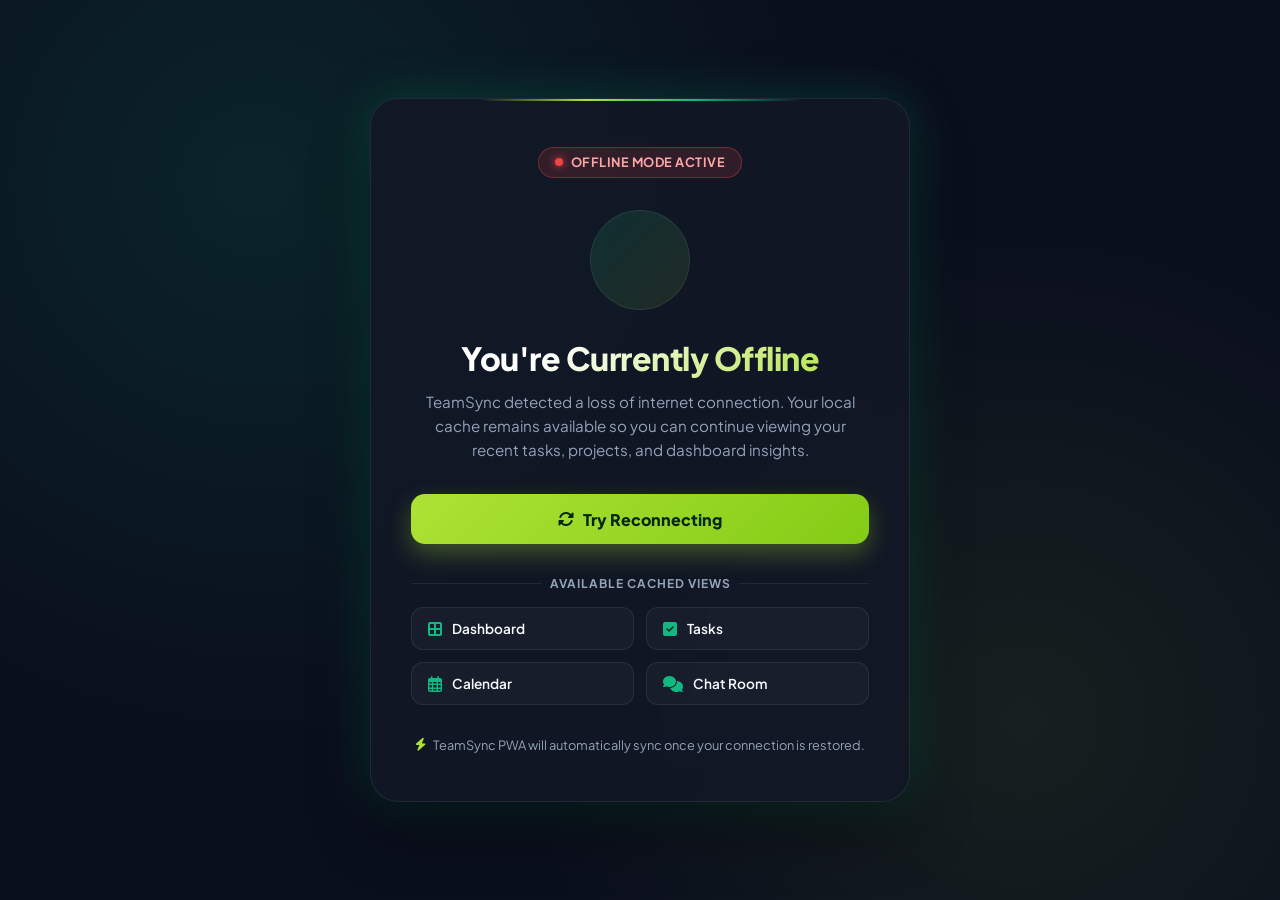
<file: offline.html>
<!DOCTYPE html>
<html lang="en">
<head>
    <meta charset="UTF-8">
    <meta name="viewport" content="width=device-width, initial-scale=1.0">
    <title>Offline | TeamSync</title>
    <link rel="icon" type="image/png" href="logo.png">
    <link rel="manifest" href="manifest.json">
    <meta name="theme-color" content="#10b981">
    <meta name="apple-mobile-web-app-capable" content="yes">
    <meta name="apple-mobile-web-app-status-bar-style" content="black-translucent">
    <link rel="apple-touch-icon" href="icons/apple-touch-icon.png">
    <link rel="stylesheet" href="https://cdnjs.cloudflare.com/ajax/libs/font-awesome/6.4.0/css/all.min.css">
    <link rel="preconnect" href="https://fonts.googleapis.com">
    <link rel="preconnect" href="https://fonts.gstatic.com" crossorigin>
    <link href="https://fonts.googleapis.com/css2?family=Plus+Jakarta+Sans:wght@400;500;600;700;800&family=Inter:wght@400;500;600;700&display=swap" rel="stylesheet">
    <style>
        :root {
            --bg-dark: #0a0f1d;
            --bg-card: rgba(18, 24, 38, 0.85);
            --primary: #10b981;
            --accent-lime: #ade235;
            --text-main: #f8fafc;
            --text-dim: #94a3b8;
            --border-glass: rgba(255, 255, 255, 0.08);
            --glow: rgba(16, 185, 129, 0.25);
        }

        * {
            margin: 0;
            padding: 0;
            box-sizing: border-box;
            font-family: 'Plus Jakarta Sans', -apple-system, BlinkMacSystemFont, sans-serif;
        }

        body {
            background-color: var(--bg-dark);
            background-image: 
                radial-gradient(circle at 20% 20%, rgba(16, 185, 129, 0.12) 0%, transparent 45%),
                radial-gradient(circle at 80% 80%, rgba(173, 226, 53, 0.08) 0%, transparent 40%);
            min-height: 100vh;
            display: flex;
            align-items: center;
            justify-content: center;
            padding: 1.5rem;
            color: var(--text-main);
            overflow-x: hidden;
        }

        .offline-container {
            width: 100%;
            max-width: 540px;
            background: var(--bg-card);
            backdrop-filter: blur(20px);
            -webkit-backdrop-filter: blur(20px);
            border: 1px solid var(--border-glass);
            border-radius: 28px;
            padding: 3rem 2.5rem;
            text-align: center;
            box-shadow: 0 30px 60px rgba(0, 0, 0, 0.4), 0 0 50px var(--glow);
            position: relative;
        }

        .offline-container::before {
            content: '';
            position: absolute;
            top: 0;
            left: 20%;
            right: 20%;
            height: 2px;
            background: linear-gradient(90deg, transparent, var(--accent-lime), var(--primary), transparent);
        }

        .offline-badge {
            display: inline-flex;
            align-items: center;
            gap: 0.5rem;
            background: rgba(239, 68, 68, 0.15);
            border: 1px solid rgba(239, 68, 68, 0.35);
            color: #fca5a5;
            padding: 0.4rem 1rem;
            border-radius: 100px;
            font-size: 0.8rem;
            font-weight: 700;
            letter-spacing: 0.5px;
            text-transform: uppercase;
            margin-bottom: 2rem;
        }

        .pulse-dot {
            width: 8px;
            height: 8px;
            background: #ef4444;
            border-radius: 50%;
            box-shadow: 0 0 8px #ef4444;
            animation: pulse 1.8s infinite;
        }

        @keyframes pulse {
            0% { transform: scale(0.95); opacity: 0.7; }
            50% { transform: scale(1.3); opacity: 1; }
            100% { transform: scale(0.95); opacity: 0.7; }
        }

        .offline-icon-wrap {
            width: 100px;
            height: 100px;
            background: linear-gradient(135deg, rgba(16, 185, 129, 0.15), rgba(173, 226, 53, 0.1));
            border: 1px solid var(--border-glass);
            border-radius: 50%;
            display: flex;
            align-items: center;
            justify-content: center;
            margin: 0 auto 1.75rem auto;
            position: relative;
        }

        .offline-icon-wrap i {
            font-size: 2.8rem;
            color: var(--accent-lime);
        }

        h1 {
            font-size: 2rem;
            font-weight: 800;
            letter-spacing: -0.5px;
            margin-bottom: 0.75rem;
            background: linear-gradient(135deg, #ffffff 30%, var(--accent-lime) 100%);
            -webkit-background-clip: text;
            -webkit-text-fill-color: transparent;
        }

        p.description {
            color: var(--text-dim);
            font-size: 0.95rem;
            line-height: 1.6;
            margin-bottom: 2rem;
        }

        .action-buttons {
            display: flex;
            flex-direction: column;
            gap: 0.85rem;
            margin-bottom: 2rem;
        }

        .btn-retry {
            background: linear-gradient(135deg, var(--accent-lime), #84cc16);
            color: #042617;
            font-weight: 800;
            font-size: 1rem;
            padding: 0.9rem 1.5rem;
            border-radius: 14px;
            border: none;
            cursor: pointer;
            display: inline-flex;
            align-items: center;
            justify-content: center;
            gap: 0.6rem;
            transition: all 0.25s ease;
            box-shadow: 0 10px 25px rgba(173, 226, 53, 0.3);
        }

        .btn-retry:hover {
            transform: translateY(-2px);
            box-shadow: 0 15px 30px rgba(173, 226, 53, 0.45);
        }

        .cached-links-title {
            font-size: 0.75rem;
            text-transform: uppercase;
            font-weight: 700;
            color: var(--text-dim);
            letter-spacing: 1px;
            margin-bottom: 1rem;
            display: flex;
            align-items: center;
            justify-content: center;
            gap: 0.5rem;
        }

        .cached-links-title::before, .cached-links-title::after {
            content: '';
            height: 1px;
            flex: 1;
            background: var(--border-glass);
        }

        .quick-grid {
            display: grid;
            grid-template-columns: repeat(2, 1fr);
            gap: 0.75rem;
        }

        .quick-link {
            display: flex;
            align-items: center;
            gap: 0.6rem;
            padding: 0.75rem 1rem;
            background: rgba(255, 255, 255, 0.03);
            border: 1px solid var(--border-glass);
            border-radius: 12px;
            color: var(--text-main);
            text-decoration: none;
            font-size: 0.85rem;
            font-weight: 600;
            transition: all 0.2s ease;
        }

        .quick-link i {
            color: var(--primary);
            font-size: 1rem;
        }

        .quick-link:hover {
            background: rgba(16, 185, 129, 0.1);
            border-color: rgba(16, 185, 129, 0.4);
            transform: translateY(-1px);
        }

        .status-footer {
            margin-top: 2rem;
            font-size: 0.8rem;
            color: var(--text-dim);
            display: flex;
            align-items: center;
            justify-content: center;
            gap: 0.4rem;
        }

        @media (max-width: 480px) {
            .offline-container {
                padding: 2rem 1.25rem;
                border-radius: 20px;
            }
            .quick-grid {
                grid-template-columns: 1fr;
            }
            h1 {
                font-size: 1.6rem;
            }
        }
    </style>
</head>
<body>
    <div class="offline-container">
        <div class="offline-badge">
            <span class="pulse-dot"></span>
            <span>Offline Mode Active</span>
        </div>

        <div class="offline-icon-wrap">
            <i class="fas fa-wifi-slash"></i>
        </div>

        <h1>You're Currently Offline</h1>
        <p class="description">
            TeamSync detected a loss of internet connection. Your local cache remains available so you can continue viewing your recent tasks, projects, and dashboard insights.
        </p>

        <div class="action-buttons">
            <button class="btn-retry" onclick="checkConnection()">
                <i class="fas fa-rotate"></i> Try Reconnecting
            </button>
        </div>

        <div class="cached-links-title">Available Cached Views</div>

        <div class="quick-grid">
            <a href="dashboard.html" class="quick-link">
                <i class="fas fa-border-all"></i>
                <span>Dashboard</span>
            </a>
            <a href="tasks.html" class="quick-link">
                <i class="fas fa-check-square"></i>
                <span>Tasks</span>
            </a>
            <a href="attendance.html" class="quick-link">
                <i class="far fa-calendar-alt"></i>
                <span>Calendar</span>
            </a>
            <a href="chat.html" class="quick-link">
                <i class="fas fa-comments"></i>
                <span>Chat Room</span>
            </a>
        </div>

        <div class="status-footer">
            <i class="fas fa-bolt" style="color: var(--accent-lime);"></i>
            <span>TeamSync PWA will automatically sync once your connection is restored.</span>
        </div>
    </div>

    <script>
        function checkConnection() {
            const btn = document.querySelector('.btn-retry');
            const originalHTML = btn.innerHTML;
            btn.innerHTML = '<i class="fas fa-spinner fa-spin"></i> Checking connection...';
            btn.style.opacity = '0.7';

            setTimeout(() => {
                if (navigator.onLine) {
                    window.location.reload();
                } else {
                    btn.innerHTML = '<i class="fas fa-circle-exclamation"></i> Still Offline';
                    btn.style.opacity = '1';
                    setTimeout(() => {
                        btn.innerHTML = originalHTML;
                    }, 2000);
                }
            }, 800);
        }

        window.addEventListener('online', () => {
            window.location.reload();
        });
    </script>
</body>
</html>
</file>
